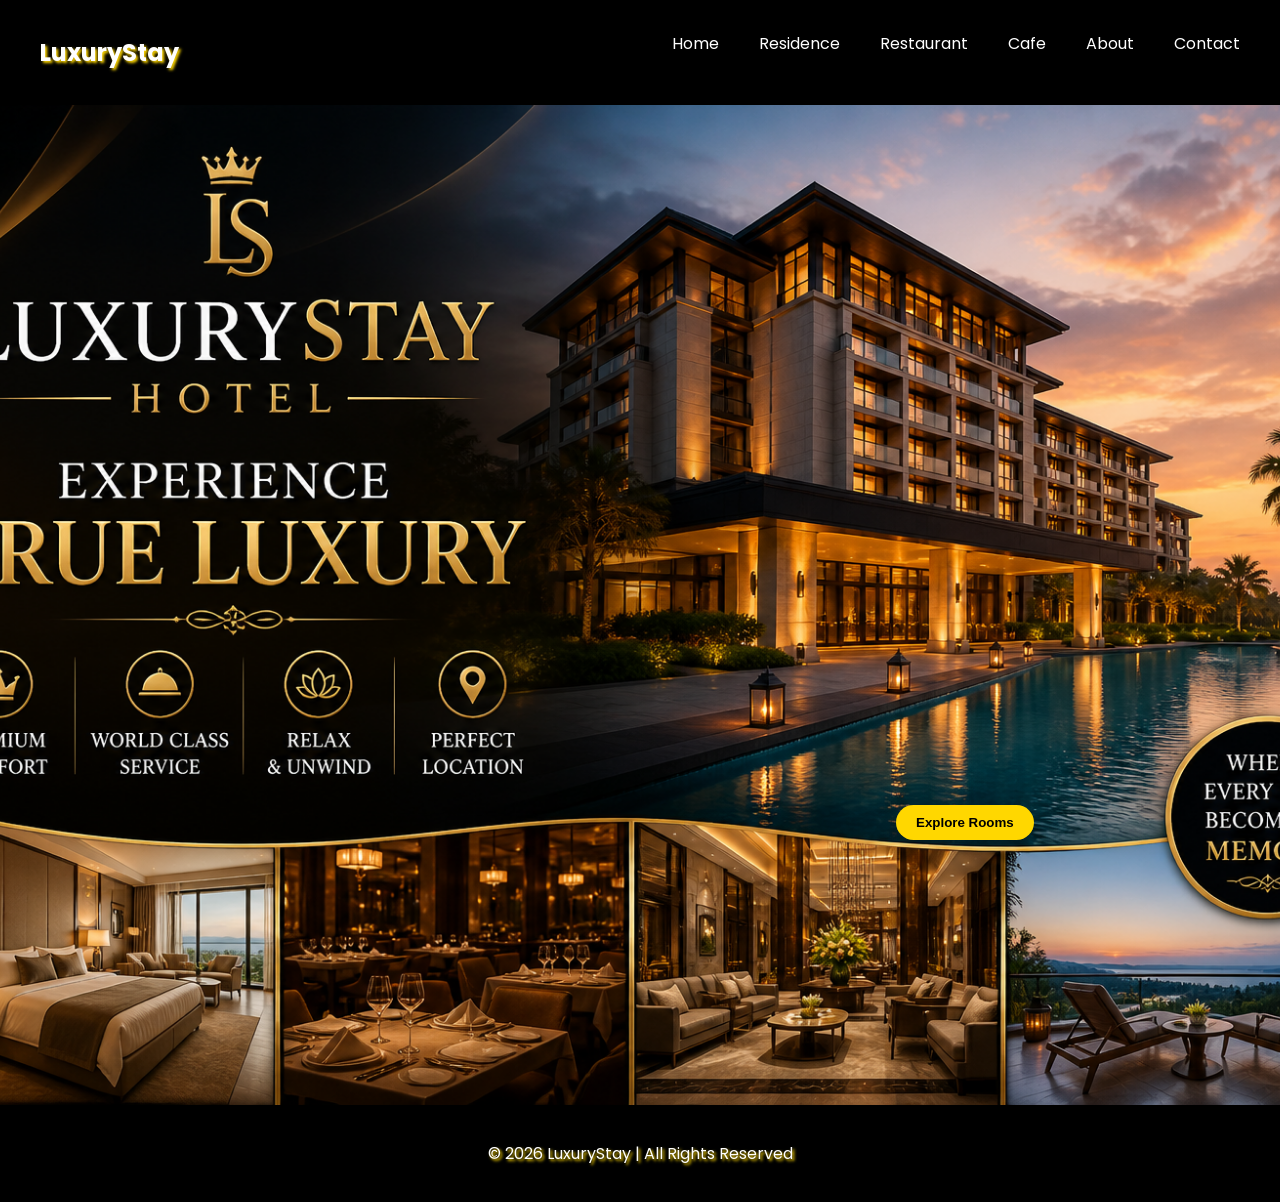
<file: index.html>
<!DOCTYPE html>
<html>
<head>
    <title>LuxuryStay</title>
    <link rel="stylesheet" href="style.css">
    <link href="https://fonts.googleapis.com/css2?family=Poppins:wght@300;400;600&display=swap" rel="stylesheet">
    <link href="https://unpkg.com/aos@2.3.4/dist/aos.css" rel="stylesheet">
</head>
<body>
    <header>
        <nav class="navbar">
            <h2 data-aos="fade-right">LuxuryStay</h2>
            <ul>
                <li><a href="index.html">Home</a></li>
                <li><a href="residence.html">Residence</a></li>
                <li><a href="restaurant.html">Restaurant</a></li>
                <li><a href="cafe.html">Cafe</a></li>
                <li><a href="about.html">About</a></li>
                <li><a href="contact.html">Contact</a></li>
            </ul>
        </nav>
    </header>

    
    <section class="home-hero">

        <a href="residence.html">
            <button data-aos="fade-right" class="index-btn">Explore Rooms</button>
        </a>
    </section>

    <footer>
        <p data-aos="fade-up">© 2026 LuxuryStay | All Rights Reserved</p>
    </footer>
    <script src="https://unpkg.com/aos@2.3.4/dist/aos.js"></script>
    <script>
        AOS.init({
            duration: 1000, // animation time
            once: true      // run only once
        });
    </script>

</body>
</html>
</file>
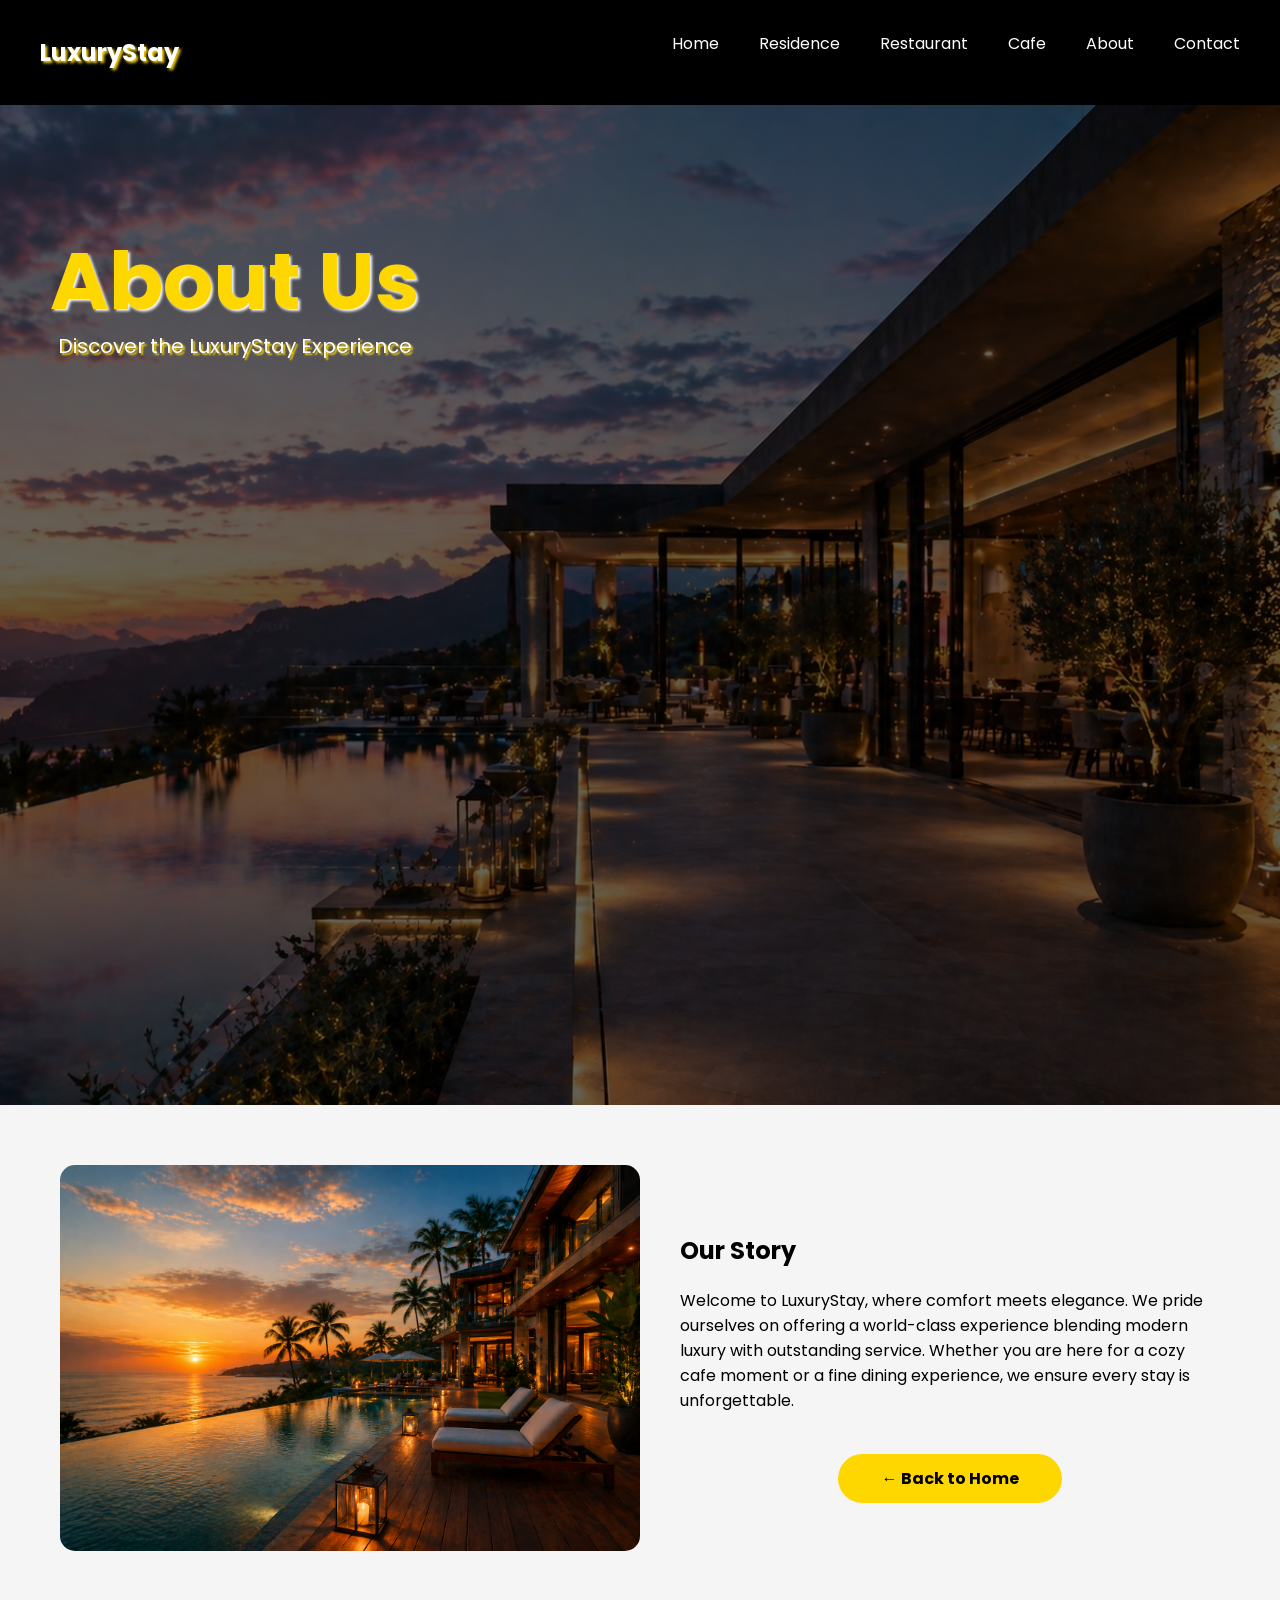
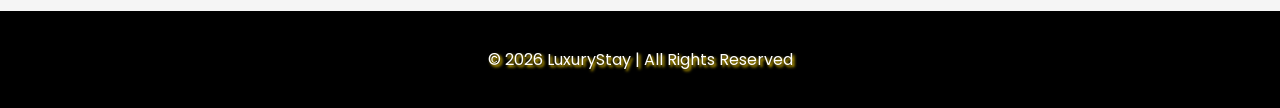
<file: about.html>
<!DOCTYPE html>
<html>
<head>
    <meta charset="UTF-8">
    <meta name="viewport" content="width=device-width, initial-scale=1.0">
    <title>LuxuryStay - About</title>
    <link rel="stylesheet" href="style.css">
    <link href="https://fonts.googleapis.com/css2?family=Poppins:wght@300;400;600&display=swap" rel="stylesheet">
    <link href="https://unpkg.com/aos@2.3.4/dist/aos.css" rel="stylesheet">
</head>
<body>
    <header>
        <nav class="navbar">
            <h2 data-aos="fade-right">LuxuryStay</h2>
            <ul>
                <li><a href="index.html">Home</a></li>
                <li><a href="residence.html">Residence</a></li>
                <li><a href="restaurant.html">Restaurant</a></li>
                <li><a href="cafe.html">Cafe</a></li>
                <li><a href="about.html">About</a></li>
                <li><a href="contact.html">Contact</a></li>
            </ul>
        </nav>
    </header>

    <section class="about-hero">
        <div class="hero-text">
            <h1 data-aos="fade-right">About Us</h1>
            <p data-aos="zoom-in">Discover the LuxuryStay Experience</p>
        </div>
    </section>

    <section class="about-content">
        <div class="about-container">
            <img data-aos="fade-right" src="images/home-page.png" alt="LuxuryStay Resort" style="width: 50%; border-radius: 15px;">
            <div data-aos="zoom-in" class="about-text">
                <h2>Our Story</h2>
                <p>Welcome to LuxuryStay, where comfort meets elegance. We pride ourselves on offering a world-class experience blending modern luxury with outstanding service. Whether you are here for a cozy cafe moment or a fine dining experience, we ensure every stay is unforgettable.</p>
                <br>
                <div class="back-home">
                    <a href="index.html">← Back to Home</a>
                </div>
            </div>
        </div>
    </section>

    <footer>
        <p data-aos="fade-up">© 2026 LuxuryStay | All Rights Reserved</p>
    </footer>
    <script src="https://unpkg.com/aos@2.3.4/dist/aos.js"></script>
    <script>
        AOS.init({
            duration: 1000, // animation time
            once: true      // run only once
        });
    </script>
</body>
</html>
</file>
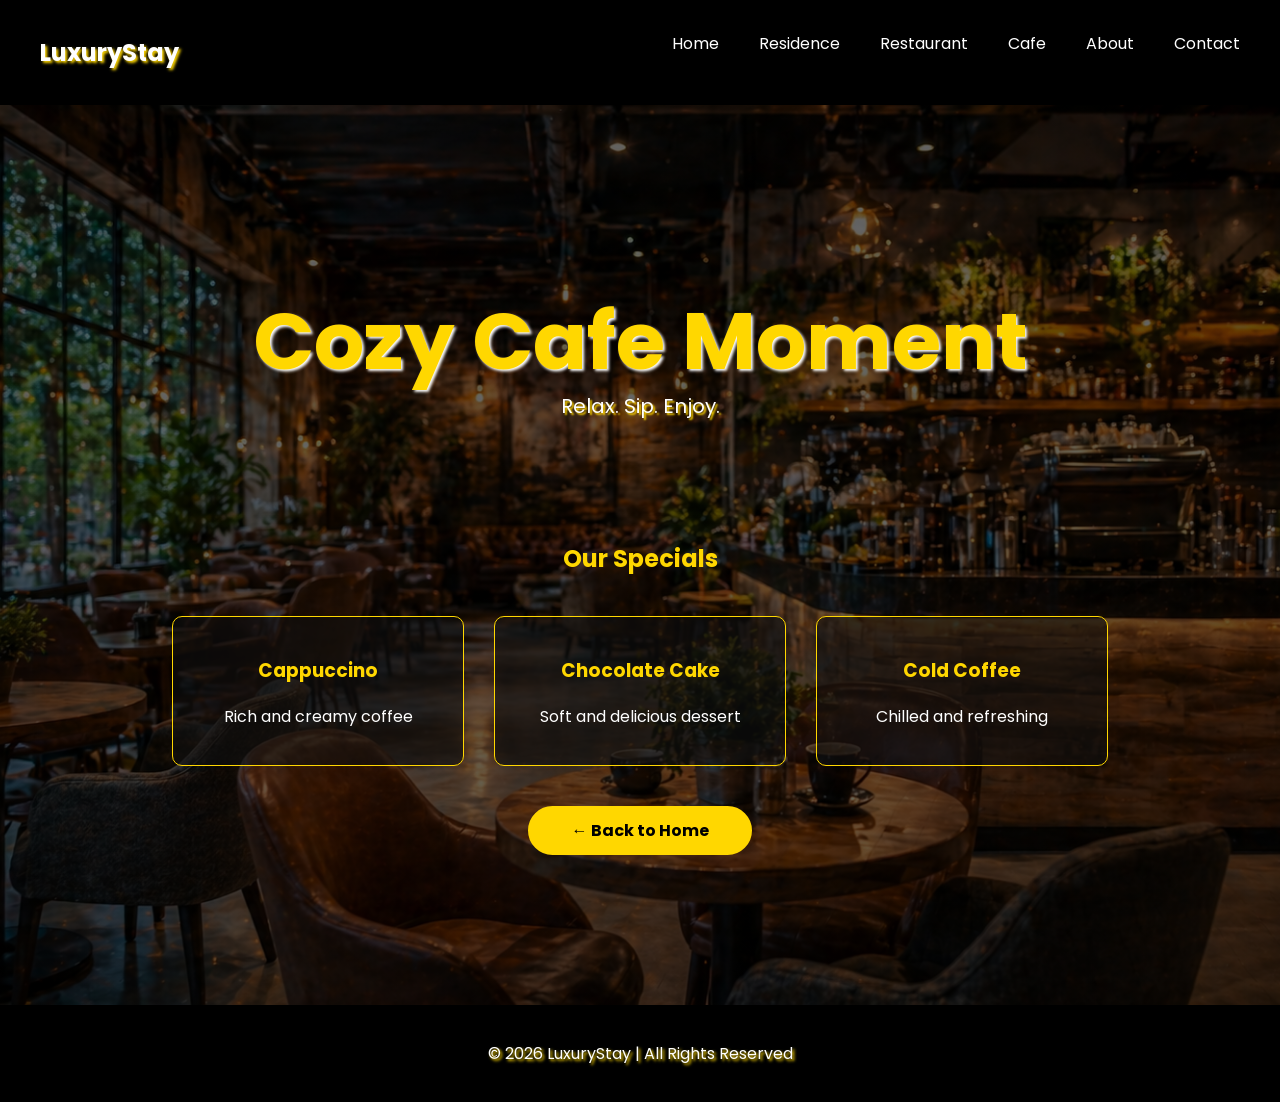
<file: cafe.html>
<!DOCTYPE html>
<html>
<head>
    <title>LuxuryStay</title>
    <link rel="stylesheet" href="style.css">
    <link href="https://fonts.googleapis.com/css2?family=Poppins:wght@300;400;600&display=swap" rel="stylesheet">
    <link href="https://unpkg.com/aos@2.3.4/dist/aos.css" rel="stylesheet">
</head>
<body>
    <header>
        <nav class="navbar">
            <h2 data-aos="fade-right">LuxuryStay</h2>
            <ul>
                <li><a href="index.html">Home</a></li>
                <li><a href="residence.html">Residence</a></li>
                <li><a href="restaurant.html">Restaurant</a></li>
                <li><a href="cafe.html">Cafe</a></li>
                <li><a href="about.html">About</a></li>
                <li><a href="contact.html">Contact</a></li>
            </ul>
        </nav>
    </header>

    <section class="cafe-hero">
        <div class="hero-text">
            <h1 data-aos="fade-down">Cozy Cafe Moment</h1>
            <p data-aos="zoom-in">Relax. Sip. Enjoy.</p>
        </div>

        <div class="cafe-menu">
            <h2 data-aos="fade-up">Our Specials</h2>

        <div class="cafe-items">
            <div data-aos="fade-right" class="cafe-card">
                <h3>Cappuccino</h3>
                <p>Rich and creamy coffee</p>
            </div>

            <div data-aos="zoom-in" class="cafe-card">
                <h3>Chocolate Cake</h3>
                <p>Soft and delicious dessert</p>
            </div>

            <div data-aos="fade-left" class="cafe-card">
                <h3>Cold Coffee</h3>
                <p>Chilled and refreshing</p>
            </div>
        </div>

            <div data-aos="fade-up" class="back-home">
                <a href="index.html">← Back to Home</a>
            </div>
        </div>
    </section>

    <footer>
        <p data-aos="fade-up">© 2026 LuxuryStay | All Rights Reserved</p>
    </footer>
    <script src="https://unpkg.com/aos@2.3.4/dist/aos.js"></script>
    <script>
        AOS.init({
            duration: 1000, // animation time
            once: true      // run only once
        });
    </script>
</body>
</html>
</file>
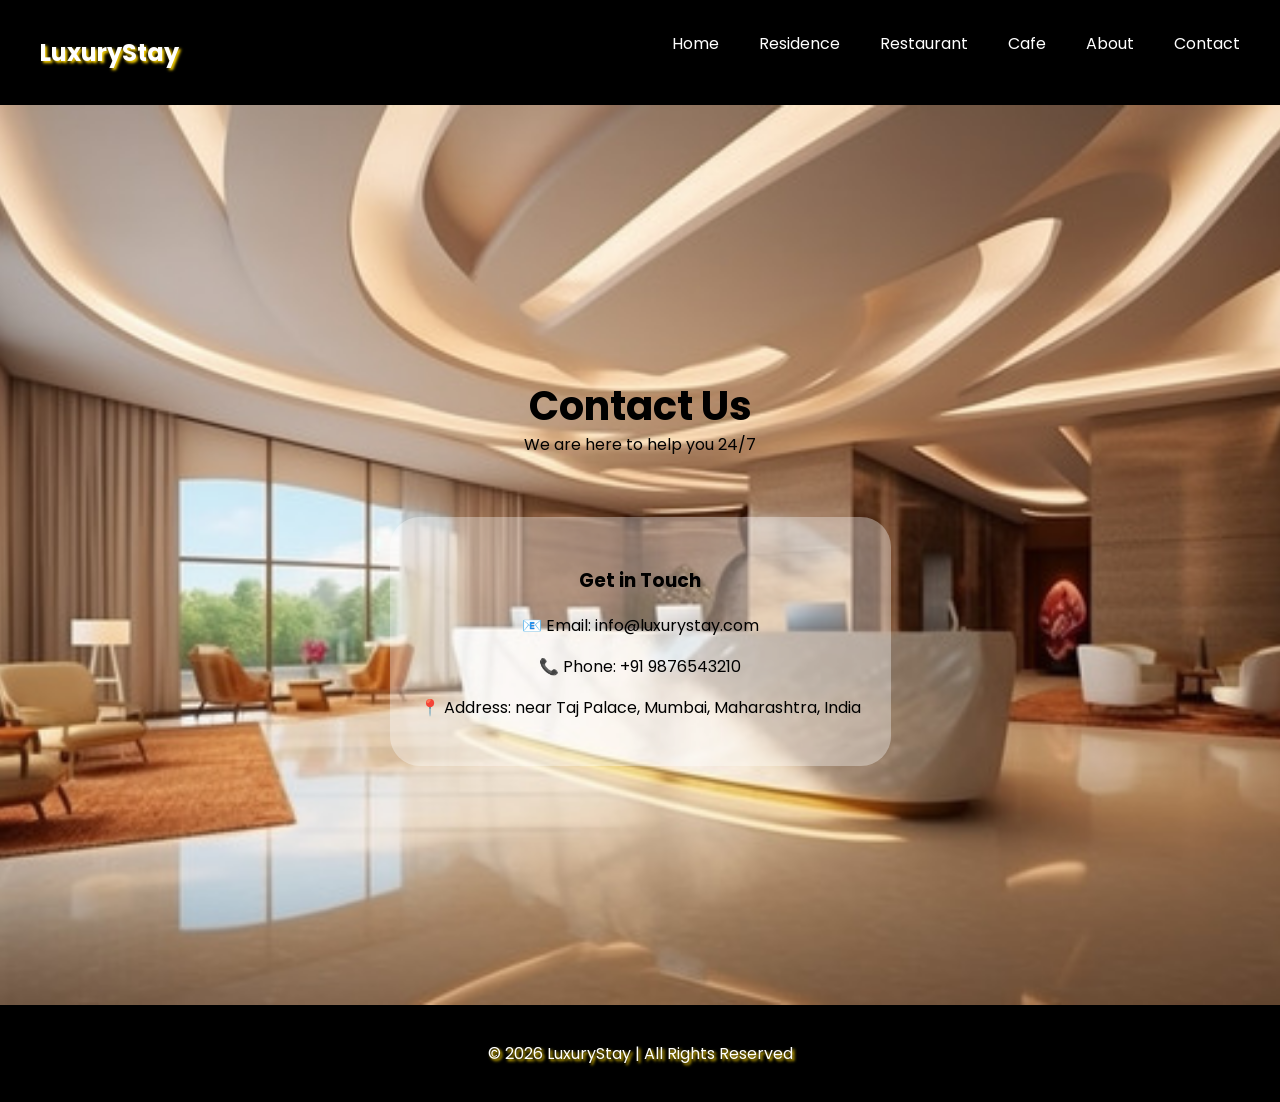
<file: contact.html>
<!DOCTYPE html>
<html>
<head>
    <title>LuxuryStay</title>
    <link rel="stylesheet" href="style.css">
    <link href="https://fonts.googleapis.com/css2?family=Poppins:wght@300;400;600&display=swap" rel="stylesheet">
    <link href="https://unpkg.com/aos@2.3.4/dist/aos.css" rel="stylesheet">
    
</head>
<body>
    <header>
        <nav class="navbar">
            <h2 data-aos="fade-right">LuxuryStay</h2>
            <ul>
                <li><a href="index.html">Home</a></li>
                <li><a href="residence.html">Residence</a></li>
                <li><a href="restaurant.html">Restaurant</a></li>
                <li><a href="cafe.html">Cafe</a></li>
                <li><a href="about.html">About</a></li>
                <li><a href="contact.html">Contact</a></li>
            </ul>
        </nav>
    </header>

    <section class="contact-hero">
        <div class="contact-container">

            <h1 data-aos="fade-down">Contact Us</h1>
            <p data-aos="zoom-in">We are here to help you 24/7</p>

            <div data-aos="flip-right" class="contact-box" style="display: flex; flex-direction: column; align-items: center;">

                <div class="contact-info" style="text-align: center; margin-top: 30px;">
                    <h3>Get in Touch</h3>
                    <p>📧 Email: info@luxurystay.com</p>
                    <p>📞 Phone: +91 9876543210</p>
                    <p>📍 Address: near Taj Palace, Mumbai, Maharashtra, India</p>
                </div>
            </div>
        </div>
    </section>

    <footer>
        <p data-aos="fade-up">© 2026 LuxuryStay | All Rights Reserved</p>
    </footer>
    <script src="https://unpkg.com/aos@2.3.4/dist/aos.js"></script>
    <script>
        AOS.init({
            duration: 1000, // animation time
            once: true      // run only once
        });
    </script>
</body>
</html>
</file>
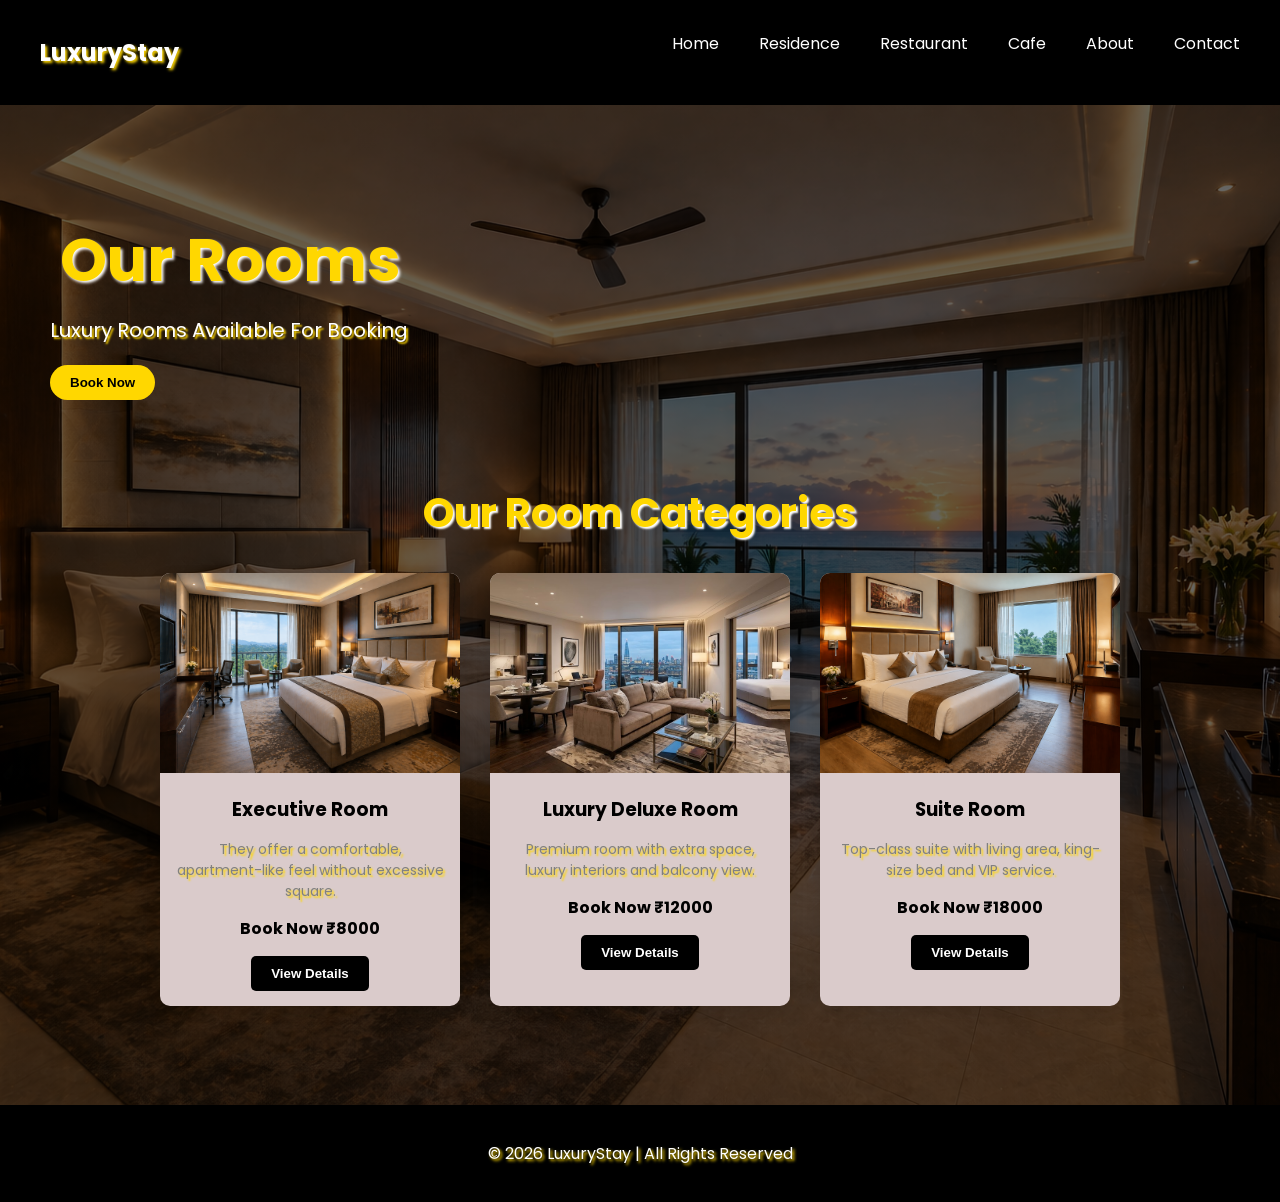
<file: residence.html>
<!DOCTYPE html>
<html>
<head>
    <title>LuxuryStay</title>
    <link rel="stylesheet" href="style.css">
    <link href="https://fonts.googleapis.com/css2?family=Poppins:wght@300;400;600&display=swap" rel="stylesheet">
    <link href="https://unpkg.com/aos@2.3.4/dist/aos.css" rel="stylesheet">
</head>
<body>
    <header>
        <nav class="navbar">
            <h2 data-aos="fade-right">LuxuryStay</h2>
            <ul>
                <li><a href="index.html">Home</a></li>
                <li><a href="residence.html">Residence</a></li>
                <li><a href="restaurant.html">Restaurant</a></li>
                <li><a href="cafe.html">Cafe</a></li>
                <li><a href="about.html">About</a></li>
                <li><a href="contact.html">Contact</a></li>
            </ul>
        </nav>
    </header>

    <section class="residence-hero">
        <h1 data-aos="fade-right">Our Rooms</h1>
        <p data-aos="fade-right">Luxury Rooms Available For Booking</p>

        <a href="contact.html">
            <button data-aos="fade-right" class="res-btn">Book Now</button>
        </a>

        <div class="rooms">
            <h2 data-aos="fade-up">Our Room Categories</h2>

            <div class="room-container">
                <div data-aos="fade-right" class="room-card">
                    <img src="images/room-2.png" alt="Deluxe Room">
                    <h3>Executive Room</h3>
                    <p>They offer a comfortable, apartment-like feel without excessive square.</p>
                    <div class="room-price">Book Now ₹8000</div>
                    <button class="res-btn">View Details</button>
                </div>

                <div data-aos="zoom-in" class="room-card">
                    <img src="images/executive-room.jpg" alt="Luxury Deluxe Room">
                    <h3>Luxury Deluxe Room</h3>
                    <p>Premium room with extra space, luxury interiors and balcony view.</p>
                    <div class="room-price">Book Now ₹12000</div>
                    <button class="res-btn">View Details</button>
                </div>

                <div data-aos="fade-left" class="room-card">
                    <img src="images/rrom-1.png" alt="Suite Room">
                    <h3>Suite Room</h3>
                    <p>Top-class suite with living area, king-size bed and VIP service.</p>
                    <div class="room-price">Book Now ₹18000</div>
                    <button class="res-btn">View Details</button>
                </div>
                
            </div>
        </div>
    </section>

    <footer>
        <p data-aos="fade-up">© 2026 LuxuryStay | All Rights Reserved</p>
    </footer>
    <script src="https://unpkg.com/aos@2.3.4/dist/aos.js"></script>
    <script>
        AOS.init({
            duration: 1000, // animation time
            once: true      // run only once
        });
    </script>
</body>
</html>
</file>
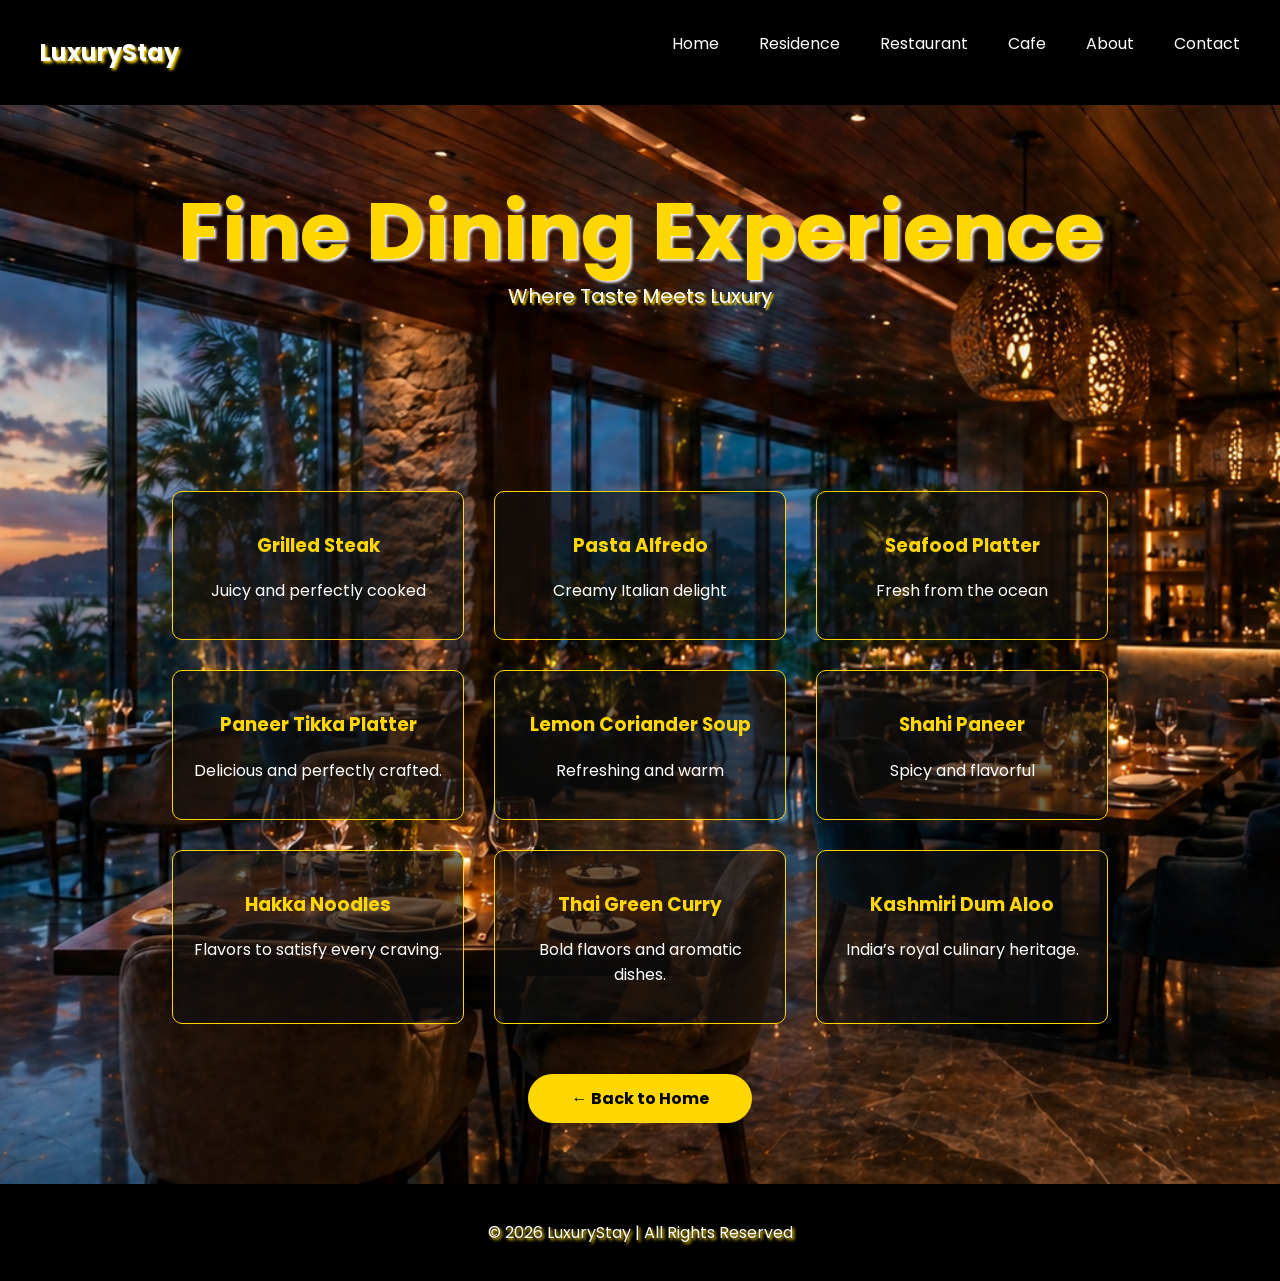
<file: restaurant.html>
<!DOCTYPE html>
<html>
<head>
    <meta charset="UTF-8">
    <meta name="viewport" content="width=device-width, initial-scale=1.0">
    <title>LuxuryStay</title>
    <link rel="stylesheet" href="style.css">
    <link href="https://fonts.googleapis.com/css2?family=Poppins:wght@300;400;600&display=swap" rel="stylesheet">
    <link href="https://unpkg.com/aos@2.3.4/dist/aos.css" rel="stylesheet">
</head>
<body class="restaurant-body">
    <header>
        <nav class="navbar">
            <h2 data-aos="fade-right">LuxuryStay</h2>
            <ul>
                <li><a href="index.html">Home</a></li>
                <li><a href="residence.html">Residence</a></li>
                <li><a href="restaurant.html">Restaurant</a></li>
                <li><a href="cafe.html">Cafe</a></li>
                <li><a href="about.html">About</a></li>
                <li><a href="contact.html">Contact</a></li>
            </ul>
        </nav>
    </header>

    <section class="restaurant-hero">
        <div class="hero-text">
            <h1 data-aos="fade-down">Fine Dining Experience</h1>
            <p data-aos="zoom-in">Where Taste Meets Luxury</p>
        </div>

        <div data-aos="flip-right" class="menu">
        <div class="menu-items">
            <div class="item">
                <h3>Grilled Steak</h3>
                <p>Juicy and perfectly cooked</p>
            </div>
            <div class="item">
                <h3>Pasta Alfredo</h3>
                <p>Creamy Italian delight</p>
            </div>
            <div class="item">
                <h3>Seafood Platter</h3>
                <p>Fresh from the ocean</p>
            </div>
            <div class="item">
                <h3>Paneer Tikka Platter</h3>
                <p>Delicious and perfectly crafted.</p>
            </div>
            <div class="item">
                <h3>Lemon Coriander Soup</h3>
                <p>Refreshing and warm</p>
            </div>
            <div class="item">
                <h3>Shahi Paneer</h3>
                <p>Spicy and flavorful</p>
            </div>
            <div class="item">
                <h3>Hakka Noodles</h3>
                <p>Flavors to satisfy every craving.</p>
            </div>
            <div class="item">
                <h3>Thai Green Curry</h3>
                <p>Bold flavors and aromatic dishes.</p>
            </div>
            <div class="item">
                <h3>Kashmiri Dum Aloo</h3>
                <p>India’s royal culinary heritage.</p>
            </div>
        </div>
    
        <div data-aos="fade-up" class="back-home">
            <a href="index.html">← Back to Home</a>
        </div>
        </div>
    </section>

    <footer>
        <p data-aos="fade-up">© 2026 LuxuryStay | All Rights Reserved</p>
    </footer>
    <script src="https://unpkg.com/aos@2.3.4/dist/aos.js"></script>
    <script>
        AOS.init({
            duration: 1000, // animation time
            once: true      // run only once
        });
    </script>
</body>
</html>
</file>
<file: style.css>
body{
    font-family: 'Poppins', sans-serif;
    background: black;
    color: black;
    margin:0;
}

/* for navbar */
.navbar{
    display: flex;
    justify-content: space-between;
    padding: 15px 40px;
    background: rgba(0,0,0,0.6);
}

.navbar h2{
    text-shadow: 2px 2px 3px gold;
}

.navbar ul{
    display: flex;
    list-style: none;
    text-shadow: 2px 2px 3px black;
}
@keyframes slideDownAnimation{
    0%{
        transform: translateY(-100px); opacity: 0;
    }
    100%{
        transform: translateY(0); opacity: 1;
    }
}
.navbar ul{
    animation-name: slideDownAnimation;
    animation-duration: 0.6s;
    animation-timing-function: ease-in;
    animation-iteration-count: 1;
    animation-direction: normal;
}

.navbar li{
    margin-left: 20px;
}

.navbar a{
    color: white;
    text-decoration: none;
}

.navbar a:hover{
    color: gold;
}

/* for home page */
.home-hero{
    height: 100vh;
    display: flex;
    justify-content: left;
    align-items: baseline;
    flex-direction: column;
    padding: 50px;
    text-align: center;
    background: url(images/thumbnail.png) no-repeat center center/cover;
    transition: all 0.5s ease-in-out;
    position: relative;
}

@keyframes fadeAnimation{
    from{
        opacity: 0;
    }
    to{
        opacity: 100;
    }
}
.home-hero {
    animation-name: fadeAnimation;
    animation-duration: 1.5s;
    animation-timing-function: ease-in;
    animation-iteration-count: none;
    animation-direction: normal;
    animation-fill-mode: none;
    }


.index-btn{
    padding: 10px 20px;
    background:gold;
    border: none;
    cursor: pointer;
    transition: all 0.3s ease;
    position: absolute;
    top: 70%;
    left: 70%;
    border-radius: 40px;
    font-weight: bold;
}

button:hover{
    background: white;
    color: black;
    transform: scale(1.05);
}

 /* for residence page */
.residence-hero{
    height: 100vh;
    display: flex;
    justify-content: left;
    align-items: baseline;
    flex-direction: column;
    padding: 50px;
    text-align: center;
    background: linear-gradient(rgba(0, 0, 0, 0.6), rgba(0, 0, 0, 0.6)), url('images/residence.png') no-repeat center/cover;
}

.residence-hero h1{
    padding: 10px;
    font-size: 60px;
    color: gold;
    margin-bottom: -20px;
    border-radius: 40px;
    text-shadow: 2px 2px 3px white;
}

.residence-hero p{
    font-size: 20px;
    text-shadow: 2px 2px 2px gold;
    color: white;
}

.room-details{
    display: flex;
}

.rooms {
    padding: 50px;
    text-align: center;
    margin: auto;
}

.rooms h2 {
    font-size: 40px;
    margin-bottom: 30px;
    color: gold;
    text-shadow: 2px 2px 2px white;
}
.rooms h2{
  white-space: nowrap;
  overflow: hidden;
  animation: scroll 1s scrollamount="100";
}

@keyframes scroll {
  from { transform: translateX(100%); }
  to { transform: translateX(-100%); }
}


.room-container {
    display: flex;
    justify-content: center;
    gap: 30px;
    flex-wrap: wrap;
}

.room-card {
    width: 300px;
    background: rgb(218, 203, 203);
    border-radius: 10px;
    overflow: hidden;
    box-shadow: 0 5px 15px rgba(0,0,0,0.1);
    transition: 0.3s;
}

.room-card:hover {
    transform: translateY(-10px);
}

.room-card img {
    width: 100%;
    height: 200px;
    object-fit: cover;
}

.room-card h3 {
    margin: 15px 0;
    color: black;
}

.room-card p {
    padding: 0 15px;
    font-size: 14px;
    color: gray;
}

.res-btn{
    padding: 10px 20px;
    background:gold;
    border: none;
    cursor: pointer;
    transition: all 0.3s ease;
    border-radius: 40px;
    font-weight: bold;
}
.res-btn{
    animation-name: slideLeftAnimation;
    animation-duration: 1.8s;
    animation-timing-function: ease-in;
    animation-iteration-count: 1;
}

.res-btn:hover{
    background: white;
    color: black;
}

.room-card .res-btn {
    margin: 15px;
    padding: 10px 20px;
    background: black;
    color: white;
    border: none;
    cursor: pointer;
    border-radius: 5px;
}

.room-card .res-btn:hover {
    background: gold;
    color: black;
}

.room-price{
    color: black;
    font-weight: bold;
}

/* contact section*/
.contact-hero{
    min-height: 100vh;
    background: linear-gradient(135deg, #1f4037, #99f2c8);
    display: flex;
    align-items: center;
    justify-content: center;
    background: url(images/contact.page.jpg) no-repeat center center/cover;
}

.contact-container{
    width: 80%;
    max-width: 1000px;
    text-align: center;
    color: black;
}

.contact-hero h1{
    font-size: 40px;
    margin-bottom: -20px;
}

.contact-box{
    display: flex;
    margin-top: 30px;
    gap: 20px;
}

.contact-info{
    flex: 0;
    background: rgba(255, 255, 255, 0.356);
    padding:30px;
    border-radius: 30px;
}

.contact-form input,
.contact-form textarea{
    width: 100%;
    margin-bottom: 15px;
    padding: 10px;
    border: none;
    outline: none;
    border-radius: 5px;
}

.contact-form button{
    padding: 10px 20px;
    background: gold;
    border: none;
    cursor: pointer;
}

nav{
    display: flex;
    justify-content: space-between;
    padding: 20px 60px;
    background: black;
    color: white;
}

nav ul{
    display: flex;
    gap: 20px;
    list-style: none;
}

nav a{
    color: white;
    text-decoration: none;
}

/* restaurant Section */
.restaurant-hero{
    min-height: 100vh;
    background: url('images/restaurant.png') no-repeat center center/cover;
    display: flex;
    flex-direction: column;
    align-items: center;
    justify-content: center;
    color: white;
}

.hero-text h1{
    margin-bottom: -10px;
    font-size: 60px;
    text-shadow: 2px 2px 3px white;
}

.hero-text p{
    text-align: center;
    font-size: 20px;
    text-shadow: 2px 2px 2px gold;
}

/* Menu Section */
.menu{
    padding: 60px;
    text-align: center;
}

.menu-items{
    display: grid;
    justify-content: center;
    gap: 30px;
    margin-top: 100px;
    margin-bottom: 50px;
    grid-template-columns: repeat(3, 1fr);
}

.item{
    background: #100f0f99;
    padding: 20px;
    border-radius: 10px;
    width: 250px;
    border: 1px solid gold;
    transition: transform 0.3s ease, box-shadow 0.3s ease;
}

.item:hover{
    transform: translateY(-10px);
    box-shadow: 0 10px 20px rgba(255, 215, 0, 0.3);
}

.item h3{
    color: gold;
}

.item p{
    color: white;
}

/* Back Button */
.back-home{
    width: 200px;
    border: 2px solid gold;
    text-align: center;
    margin: 30px;
    padding: 10px;
    margin: auto;
    background: gold;
    transition: all 0.3s ease;
    border-radius: 40px;
}

.back-home:hover{
    background: white;
    border-color: white;
    transform: scale(1.05);
}

.back-home a{
    text-decoration: none;
    color: black;
    font-weight: bold;
}

/* Cafe section */

.cafe-hero{
    min-height: 100vh;
    background: linear-gradient(rgba(0, 0, 0, 0.6), rgba(0, 0, 0, 0.6)), url('images/cafe.png') no-repeat center/cover;
    display: flex;
    flex-direction: column;
    align-items: center;
    justify-content: center;
    color: white;
}

.cafe-menu {
    padding: 40px;
    text-align: center;
}

.cafe-menu h2 {
    color: gold;
    margin-top: 60px;
}

.cafe-items {
    display: flex;
    justify-content: center;
    gap: 30px;
    margin-top: 40px;
    margin-bottom: 40px;
}

.cafe-card {
    background: #100f0f99;
    padding: 20px;
    border-radius: 10px;
    width: 250px;
    border: 1px solid gold;
    transition: transform 0.3s ease, box-shadow 0.3s ease;
}

.cafe-card:hover {
    transform: translateY(-10px);
    box-shadow: 0 10px 20px rgba(255, 215, 0, 0.3);
}

.cafe-card h3 {
    color: gold;
}

.cafe-card p {
    color: white;
}

/* about section */
.about-hero{
    min-height: 100vh;
    background: linear-gradient(rgba(0, 0, 0, 0.6), rgba(0, 0, 0, 0.6)), url('images/about.png') no-repeat center/cover;
    display: flex;
    align-items: baseline;
    justify-content: left;
    color: white;
    padding: 50px;
}

.hero-text h1{
    margin-bottom: -30px;
    font-size: 80px;
    color: gold;
}

.hero-text p{
    text-align: center;
    font-size: 20px;
}

.about-content{
    padding: 60px;
    background: #f5f5f5;
    color: black;
}

.about-container{
    display: flex;
    align-items: center;
    gap: 40px;
}

.about-text{
    flex: 1;
}

/* footer */
footer{
    text-align: center;
    padding: 20px;
    background: black;
    color: white;
    text-shadow: 2px 2px 3px gold;
}
</file>
